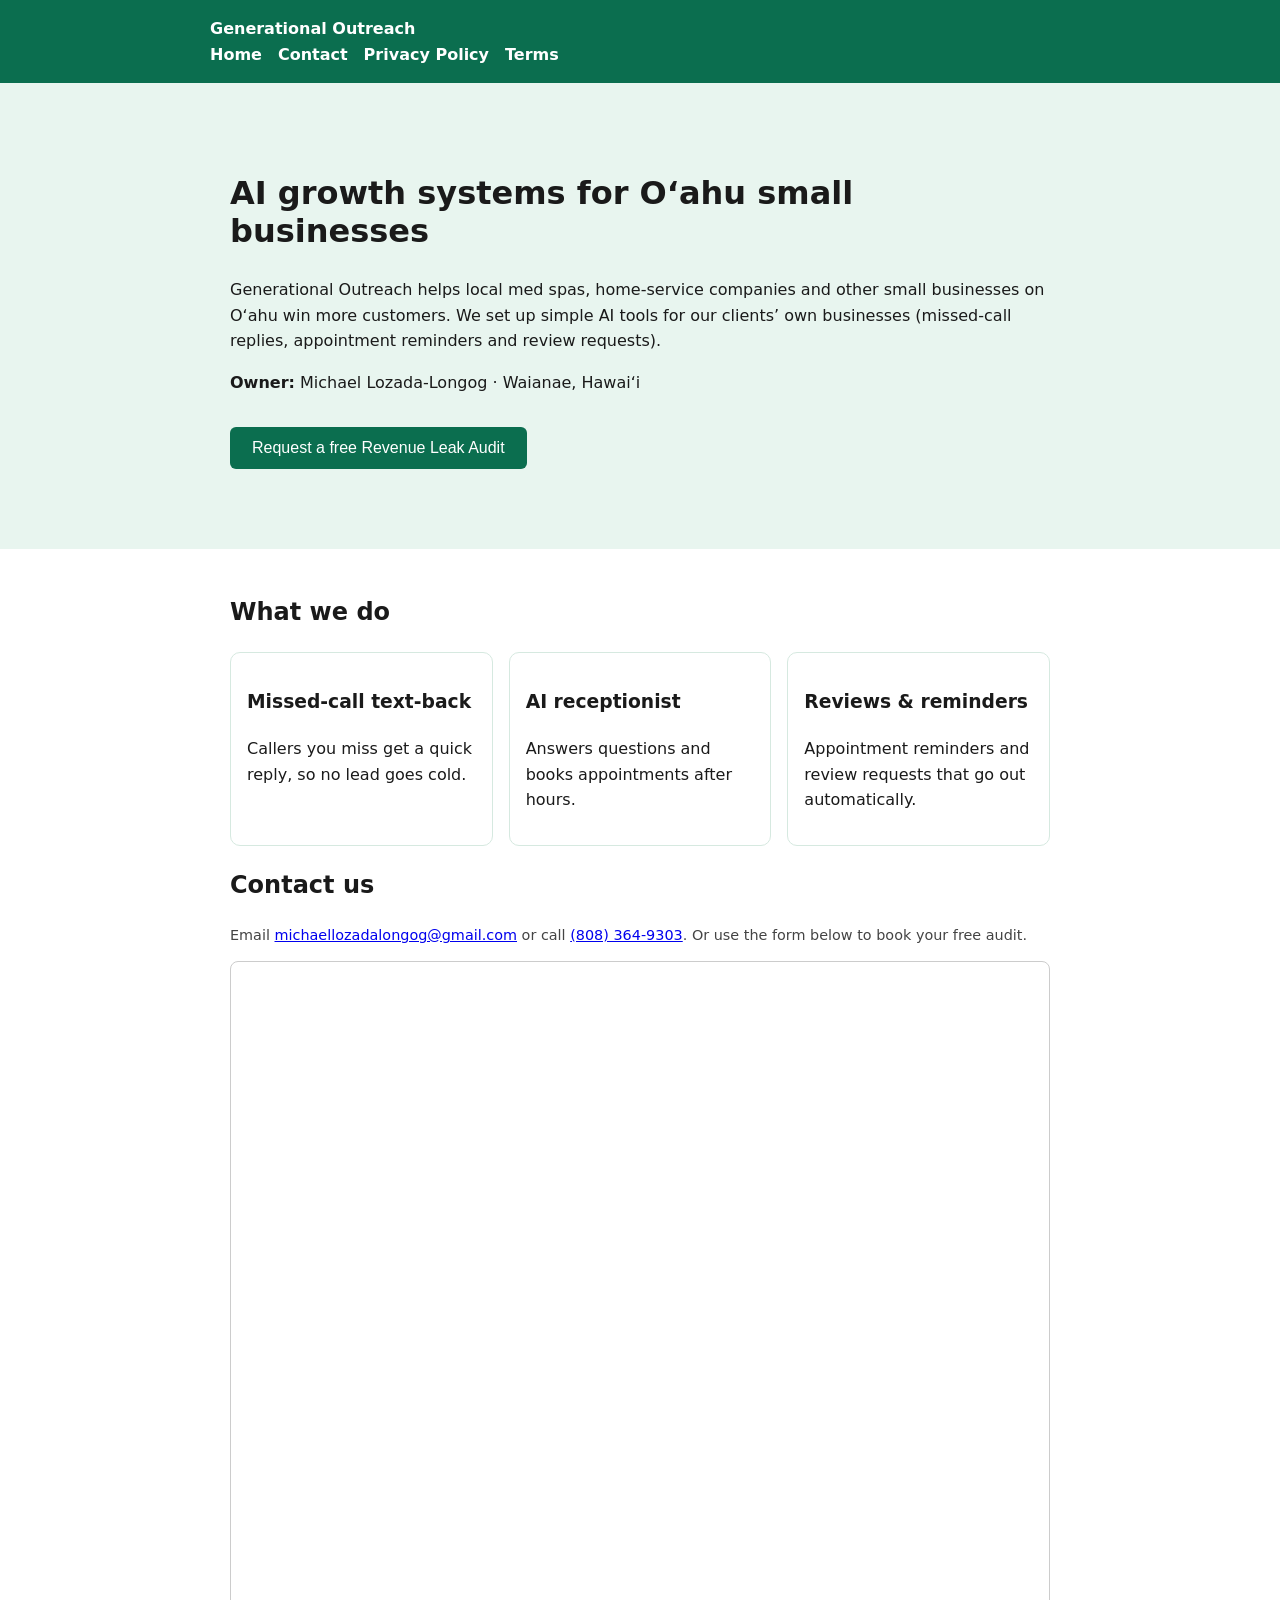
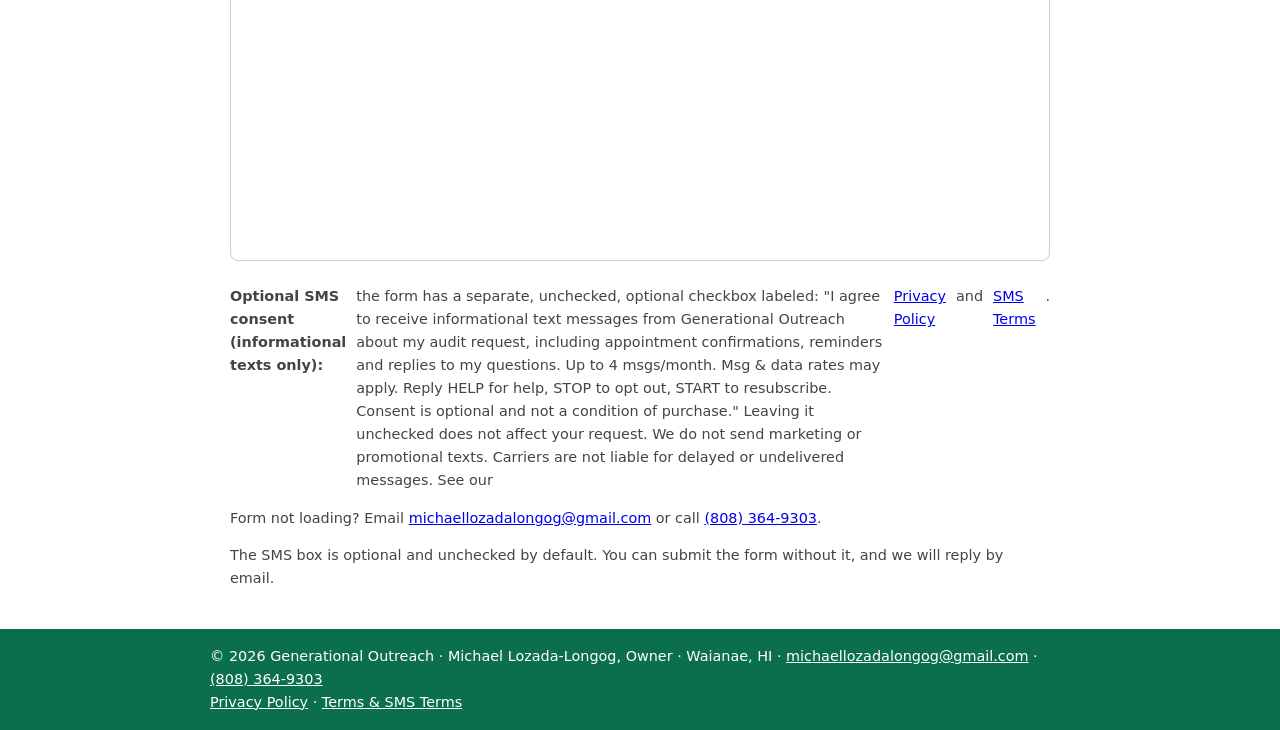
<file: index.html>
<!doctype html><html lang="en"><head><meta charset="utf-8"><meta name="viewport" content="width=device-width,initial-scale=1"><title>Generational Outreach | AI Growth Systems for Oʻahu Small Businesses</title><link rel="stylesheet" href="style.css"></head><body>
<header><div class="wrap" style="padding:0"><strong>Generational Outreach</strong><br><nav><a href="index.html">Home</a><a href="index.html#contact">Contact</a><a href="privacy.html">Privacy Policy</a><a href="terms.html">Terms</a></nav></div></header>
<section class="hero"><div class="wrap"><h1>AI growth systems for Oʻahu small businesses</h1>
<p>Generational Outreach helps local med spas, home-service companies and other small businesses on Oʻahu win more customers. We set up simple AI tools for our clients’ own businesses (missed-call replies, appointment reminders and review requests).</p>
<p><strong>Owner:</strong> Michael Lozada-Longog · Waianae, Hawaiʻi</p><p><a href="#contact"><button>Request a free Revenue Leak Audit</button></a></p></div></section>
<div class="wrap"><h2>What we do</h2><div class="cards">

<div class="card"><h3>Missed-call text-back</h3><p>Callers you miss get a quick reply, so no lead goes cold.</p></div>
<div class="card"><h3>AI receptionist</h3><p>Answers questions and books appointments after hours.</p></div>
<div class="card"><h3>Reviews &amp; reminders</h3><p>Appointment reminders and review requests that go out automatically.</p></div></div>
<h2 id="contact">Contact us</h2>
<p class="small">Email <a href="mailto:michaellozadalongog@gmail.com">michaellozadalongog@gmail.com</a> or call <a href="tel:+18083649303">(808) 364-9303</a>. Or use the form below to book your free audit.</p>
<!-- Lead form: Airtable form writing to Generational Outreach CRM > Leads (Source prefilled = Website). -->
<div class="form-embed"><iframe class="airtable-embed" src="https://airtable.com/embed/appcxxsG8AD2EE58m/pagziC9stamoEWGtN/form?prefill_Source=Website&amp;hide_Source=true" title="Book your free lead-leak audit" frameborder="0" loading="lazy" width="100%" height="900" style="background:transparent;border:1px solid #ccc;border-radius:8px"></iframe></div>
<p class="small consent"><strong>Optional SMS consent (informational texts only):</strong> the form has a separate, unchecked, optional checkbox labeled: "I agree to receive informational text messages from Generational Outreach about my audit request, including appointment confirmations, reminders and replies to my questions. Up to 4 msgs/month. Msg &amp; data rates may apply. Reply HELP for help, STOP to opt out, START to resubscribe. Consent is optional and not a condition of purchase." Leaving it unchecked does not affect your request. We do not send marketing or promotional texts. Carriers are not liable for delayed or undelivered messages. See our <a href="privacy.html">Privacy Policy</a> and <a href="terms.html">SMS Terms</a>.</p>
<p class="small">Form not loading? Email <a href="mailto:michaellozadalongog@gmail.com?subject=Free%20lead-leak%20audit">michaellozadalongog@gmail.com</a> or call <a href="tel:+18083649303">(808) 364-9303</a>.</p>
<p class="small">The SMS box is optional and unchecked by default. You can submit the form without it, and we will reply by email.</p></div>
<footer><div class="wrap" style="padding:0">© 2026 Generational Outreach · Michael Lozada-Longog, Owner · Waianae, HI · <a href="mailto:michaellozadalongog@gmail.com">michaellozadalongog@gmail.com</a> · <a href="tel:+18083649303">(808) 364-9303</a><br><a href="privacy.html">Privacy Policy</a> · <a href="terms.html">Terms &amp; SMS Terms</a></div></footer></body></html>
</file>
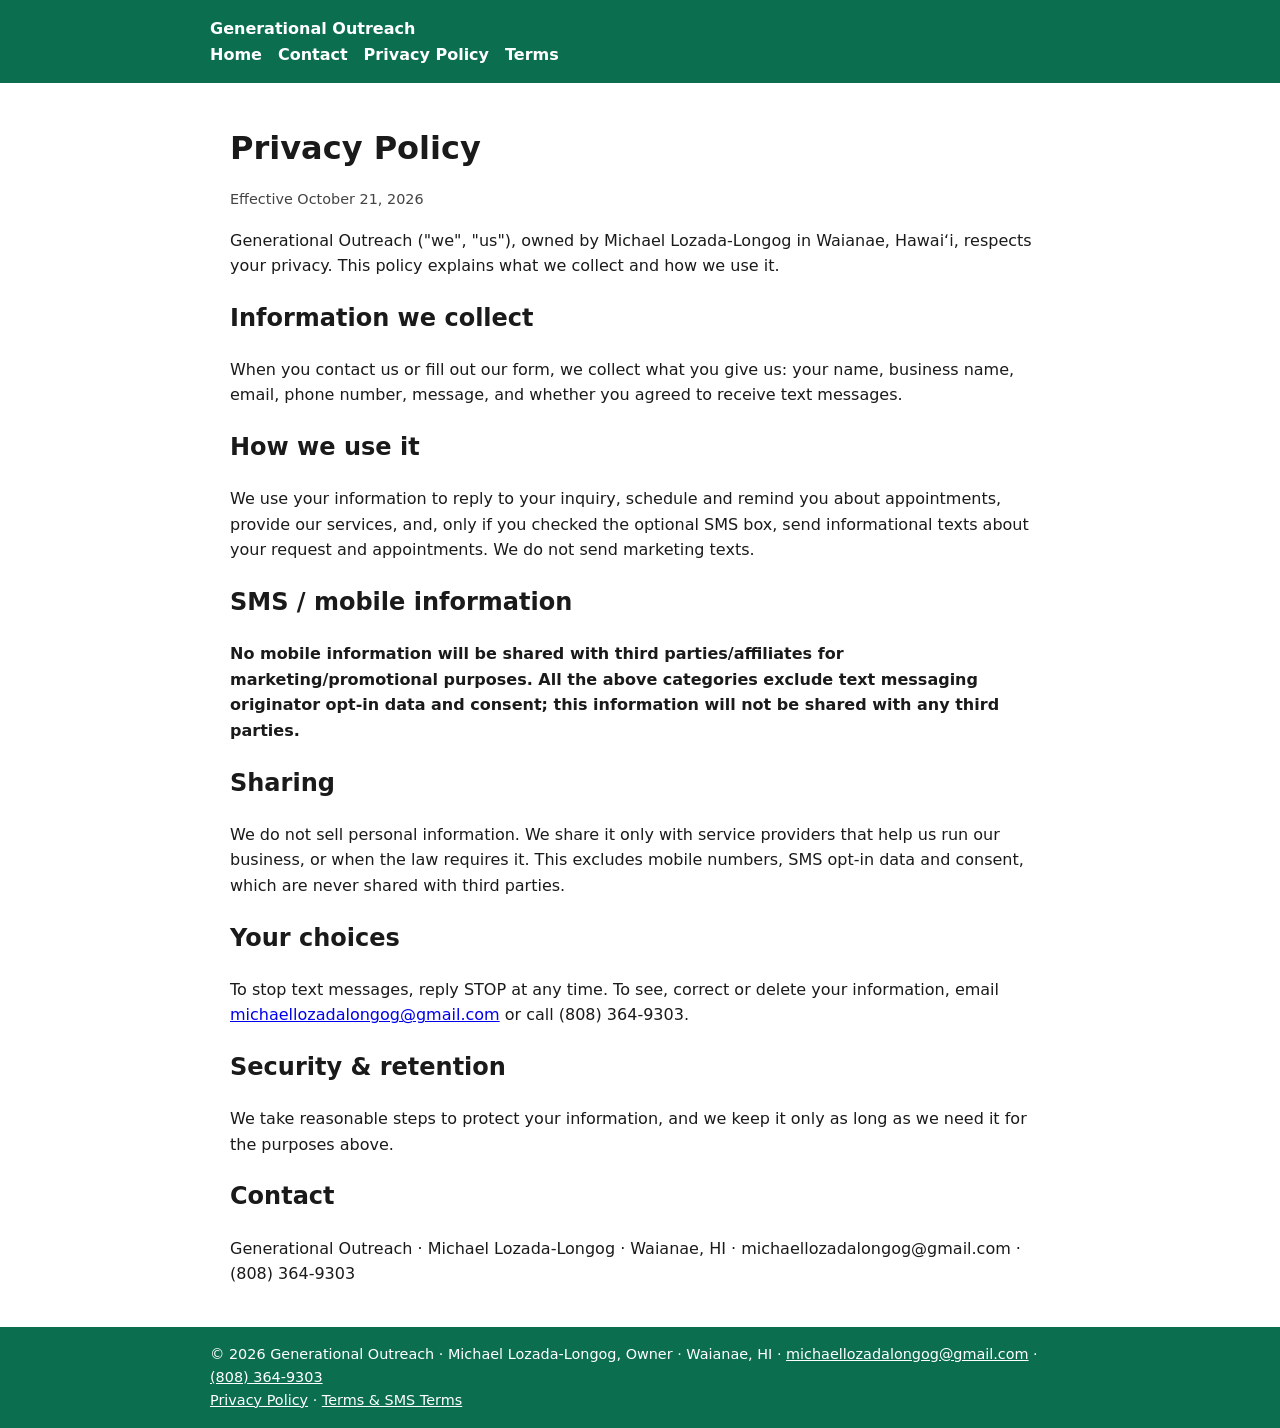
<file: privacy.html>
<!doctype html><html lang="en"><head><meta charset="utf-8"><meta name="viewport" content="width=device-width,initial-scale=1"><title>Privacy Policy | Generational Outreach</title><link rel="stylesheet" href="style.css"></head><body>
<header><div class="wrap" style="padding:0"><strong>Generational Outreach</strong><br><nav><a href="index.html">Home</a><a href="index.html#contact">Contact</a><a href="privacy.html">Privacy Policy</a><a href="terms.html">Terms</a></nav></div></header>
<div class="wrap"><h1>Privacy Policy</h1><p class="small">Effective October 21, 2026</p>
<p>Generational Outreach ("we", "us"), owned by Michael Lozada-Longog in Waianae, Hawaiʻi, respects your privacy. This policy explains what we collect and how we use it.</p>
<h2>Information we collect</h2><p>When you contact us or fill out our form, we collect what you give us: your name, business name, email, phone number, message, and whether you agreed to receive text messages.</p>
<h2>How we use it</h2><p>We use your information to reply to your inquiry, schedule and remind you about appointments, provide our services, and, only if you checked the optional SMS box, send informational texts about your request and appointments. We do not send marketing texts.</p>
<h2>SMS / mobile information</h2><p><strong>No mobile information will be shared with third parties/affiliates for marketing/promotional purposes. All the above categories exclude text messaging originator opt-in data and consent; this information will not be shared with any third parties.</strong></p>
<h2>Sharing</h2><p>We do not sell personal information. We share it only with service providers that help us run our business, or when the law requires it. This excludes mobile numbers, SMS opt-in data and consent, which are never shared with third parties.</p>
<h2>Your choices</h2><p>To stop text messages, reply STOP at any time. To see, correct or delete your information, email <a href="mailto:michaellozadalongog@gmail.com">michaellozadalongog@gmail.com</a> or call (808) 364-9303.</p>
<h2>Security &amp; retention</h2><p>We take reasonable steps to protect your information, and we keep it only as long as we need it for the purposes above.</p>
<h2>Contact</h2><p>Generational Outreach · Michael Lozada-Longog · Waianae, HI · michaellozadalongog@gmail.com · (808) 364-9303</p></div>
<footer><div class="wrap" style="padding:0">© 2026 Generational Outreach · Michael Lozada-Longog, Owner · Waianae, HI · <a href="mailto:michaellozadalongog@gmail.com">michaellozadalongog@gmail.com</a> · <a href="tel:+18083649303">(808) 364-9303</a><br><a href="privacy.html">Privacy Policy</a> · <a href="terms.html">Terms &amp; SMS Terms</a></div></footer></body></html>
</file>
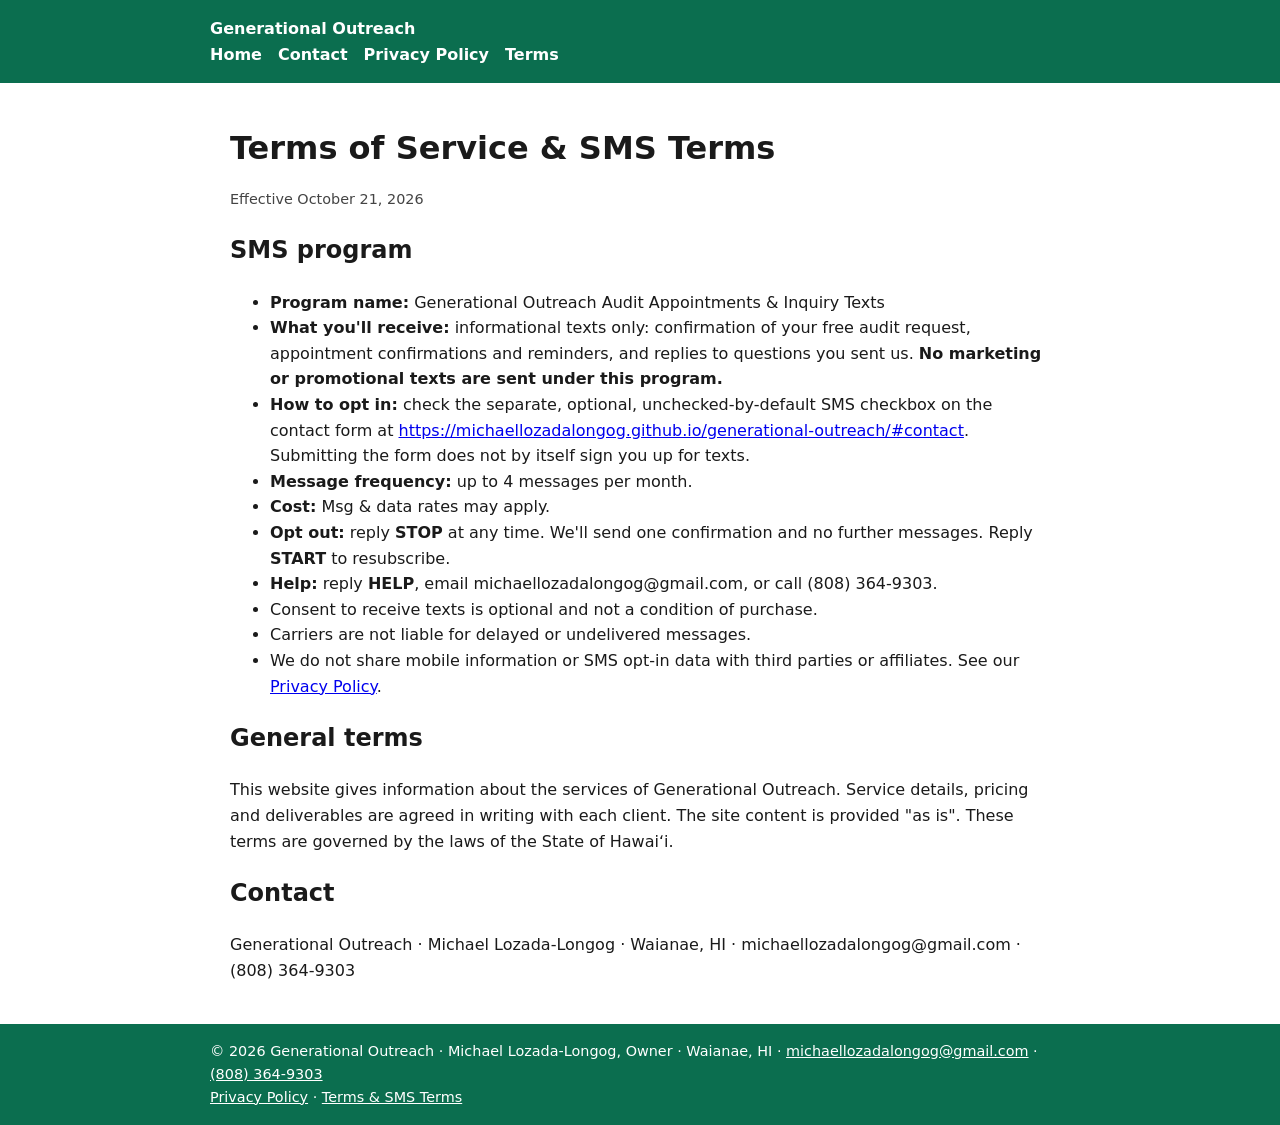
<file: terms.html>
<!doctype html><html lang="en"><head><meta charset="utf-8"><meta name="viewport" content="width=device-width,initial-scale=1"><title>Terms & SMS Terms | Generational Outreach</title><link rel="stylesheet" href="style.css"></head><body>
<header><div class="wrap" style="padding:0"><strong>Generational Outreach</strong><br><nav><a href="index.html">Home</a><a href="index.html#contact">Contact</a><a href="privacy.html">Privacy Policy</a><a href="terms.html">Terms</a></nav></div></header>
<div class="wrap"><h1>Terms of Service &amp; SMS Terms</h1><p class="small">Effective October 21, 2026</p>
<h2>SMS program</h2><ul>
<li><strong>Program name:</strong> Generational Outreach Audit Appointments &amp; Inquiry Texts</li>
<li><strong>What you'll receive:</strong> informational texts only: confirmation of your free audit request, appointment confirmations and reminders, and replies to questions you sent us. <strong>No marketing or promotional texts are sent under this program.</strong></li>
<li><strong>How to opt in:</strong> check the separate, optional, unchecked-by-default SMS checkbox on the contact form at <a href="https://michaellozadalongog.github.io/generational-outreach/#contact">https://michaellozadalongog.github.io/generational-outreach/#contact</a>. Submitting the form does not by itself sign you up for texts.</li>
<li><strong>Message frequency:</strong> up to 4 messages per month.</li>
<li><strong>Cost:</strong> Msg &amp; data rates may apply.</li>
<li><strong>Opt out:</strong> reply <strong>STOP</strong> at any time. We'll send one confirmation and no further messages. Reply <strong>START</strong> to resubscribe.</li>
<li><strong>Help:</strong> reply <strong>HELP</strong>, email michaellozadalongog@gmail.com, or call (808) 364-9303.</li>
<li>Consent to receive texts is optional and not a condition of purchase.</li>
<li>Carriers are not liable for delayed or undelivered messages.</li>
<li>We do not share mobile information or SMS opt-in data with third parties or affiliates. See our <a href="privacy.html">Privacy Policy</a>.</li></ul>
<h2>General terms</h2><p>This website gives information about the services of Generational Outreach. Service details, pricing and deliverables are agreed in writing with each client. The site content is provided "as is". These terms are governed by the laws of the State of Hawaiʻi.</p>
<h2>Contact</h2><p>Generational Outreach · Michael Lozada-Longog · Waianae, HI · michaellozadalongog@gmail.com · (808) 364-9303</p></div>
<footer><div class="wrap" style="padding:0">© 2026 Generational Outreach · Michael Lozada-Longog, Owner · Waianae, HI · <a href="mailto:michaellozadalongog@gmail.com">michaellozadalongog@gmail.com</a> · <a href="tel:+18083649303">(808) 364-9303</a><br><a href="privacy.html">Privacy Policy</a> · <a href="terms.html">Terms &amp; SMS Terms</a></div></footer></body></html>
</file>
<file: style.css>
*{box-sizing:border-box}body{margin:0;font-family:system-ui,-apple-system,Segoe UI,Roboto,sans-serif;color:#1a1a1a;line-height:1.6}
header,footer{background:#0b6e4f;color:#fff;padding:16px 20px}header a,footer a{color:#fff}
nav a{margin-right:16px;text-decoration:none;font-weight:600}.wrap{max-width:860px;margin:0 auto;padding:24px 20px}
h1{font-size:2rem;line-height:1.2}.hero{background:#e8f5ef;padding:40px 20px}.cards{display:grid;grid-template-columns:repeat(auto-fit,minmax(220px,1fr));gap:16px}
.card{border:1px solid #d6e9e0;border-radius:10px;padding:16px}form label{display:block;margin-top:12px;font-weight:600}
input,textarea,select{width:100%;padding:10px;border:1px solid #bbb;border-radius:6px;font-size:1rem}
.consent{display:flex;gap:10px;align-items:flex-start;margin-top:16px;font-weight:400}.consent input{width:auto;margin-top:5px}
button{margin-top:16px;background:#0b6e4f;color:#fff;border:0;padding:12px 22px;border-radius:6px;font-size:1rem;cursor:pointer}
.small{font-size:.9rem;color:#444}footer{font-size:.9rem}
</file>
